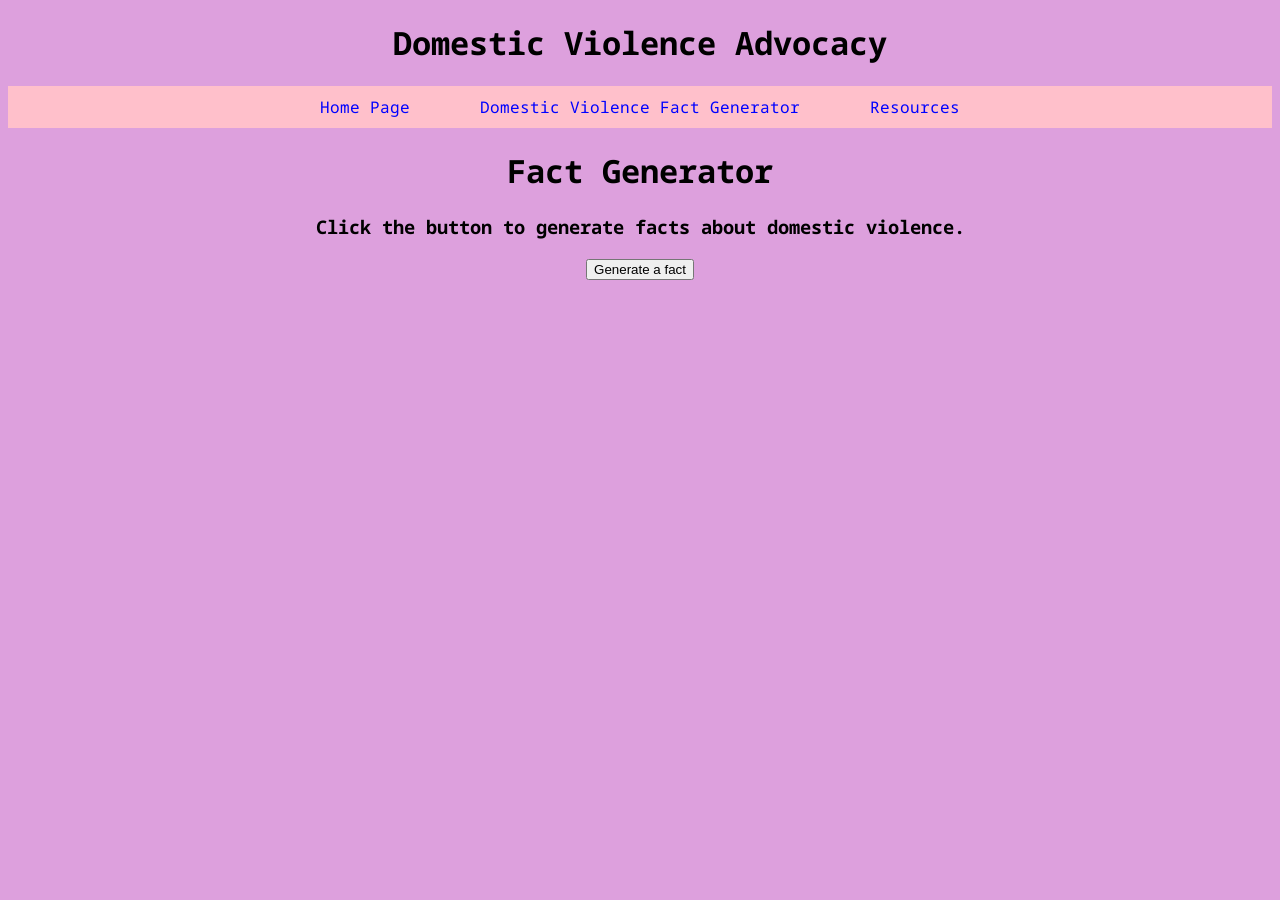
<file: generator.html>
<!DOCTYPE html>
<html>
<head>
    <link href="style.css" rel="stylesheet">
    <link rel="preconnect" href="https://fonts.googleapis.com">
    <link rel="preconnect" href="https://fonts.gstatic.com" crossorigin>
    <link href="https://fonts.googleapis.com/css2?family=Kaushan+Script&display=swap" rel="stylesheet">
    <link href="https://fonts.googleapis.com/css2?family=Noto+Sans+Mono:wght@100..900&display=swap" rel="stylesheet">

</head>
<body>
    <!--Title-->
    <h1>Domestic Violence Advocacy</h1>
    <nav> <!--Navigation bar-->
        <ul>
            <li><a href="index.html">Home Page</a></li>
            <li><a href="generator.html">Domestic Violence Fact Generator</a></li>
            <li><a href="resources.html">Resources</a></li>
        </ul>
    </nav>
    <main>
        <h1>Fact Generator</h1>
        <h3>Click the button to generate facts about domestic violence.</h3>
        <button id="generator">Generate a fact</button>
        <h4 id="fact"></h4>
    </main>
    <script src="script.js"></script>
</body>
</html>
</file>
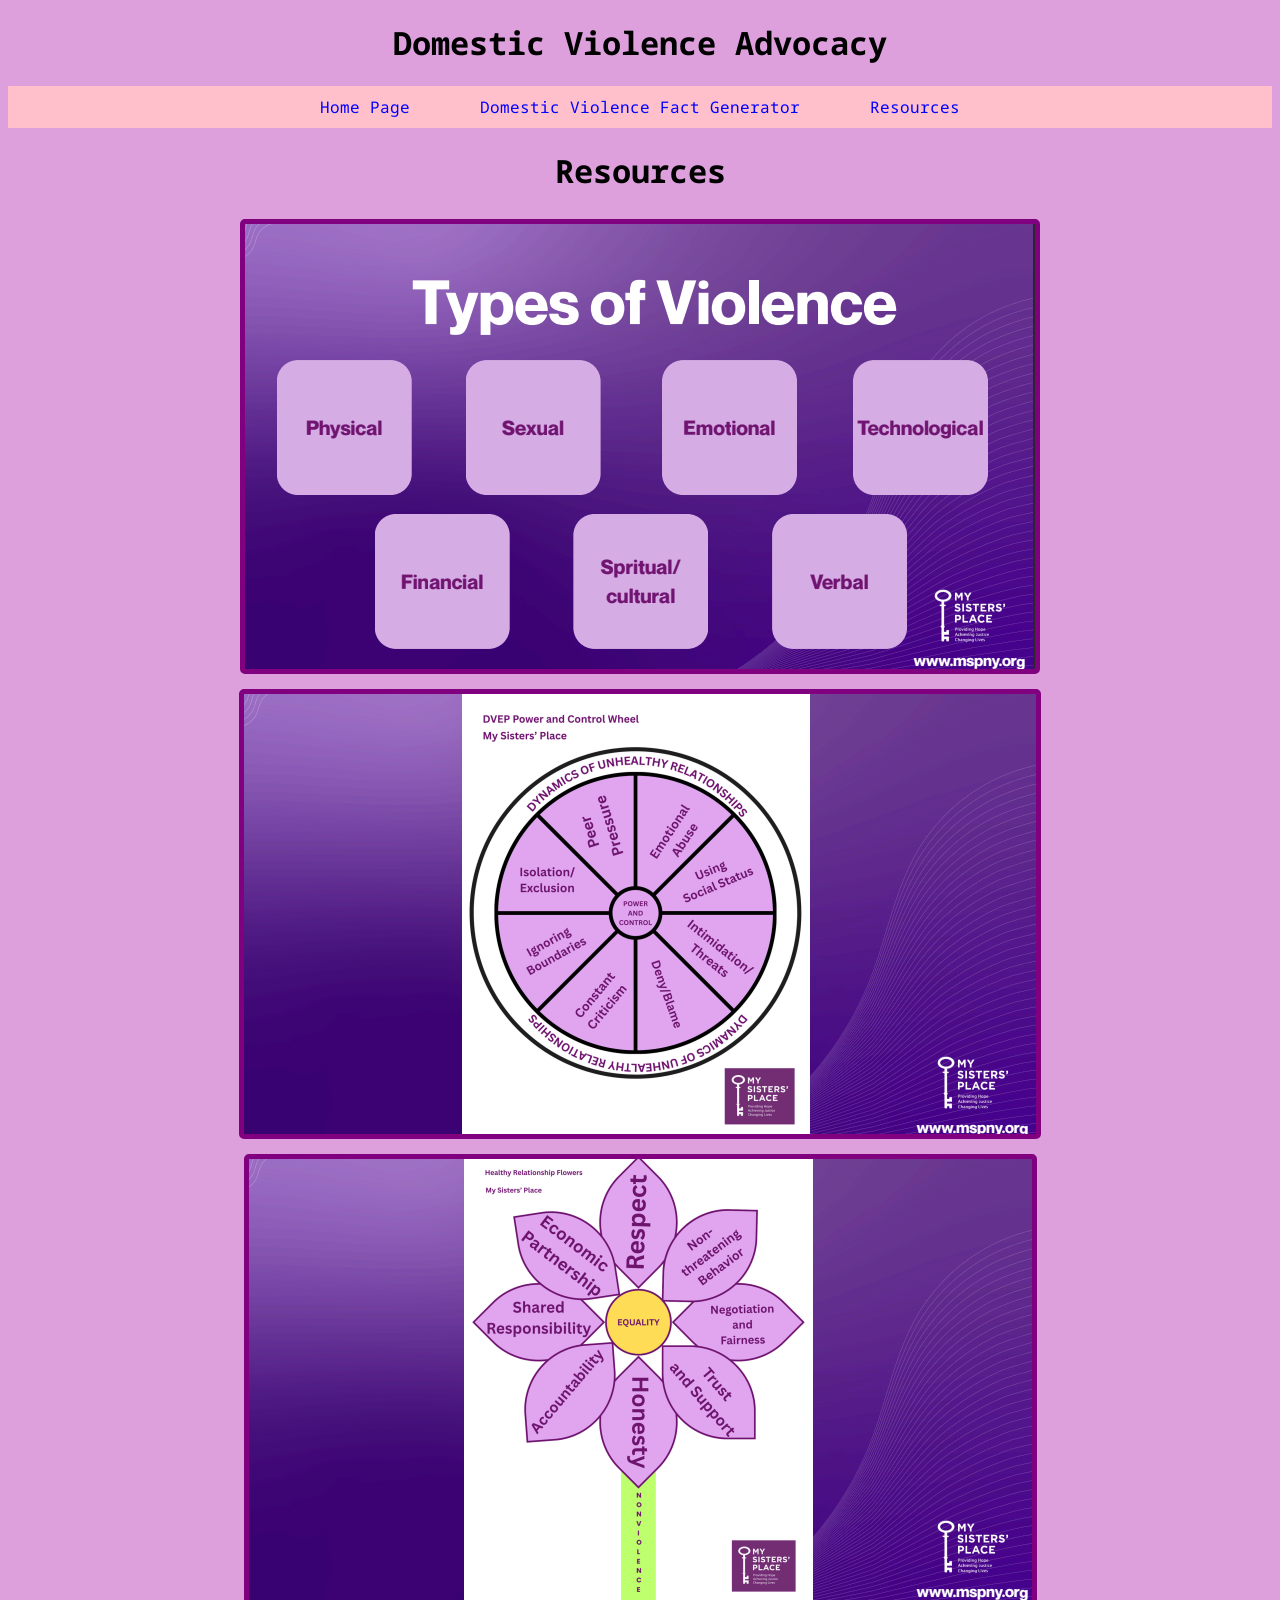
<file: resources.html>
<!DOCTYPE html>
<html>
<head>
    <link href="style.css" rel="stylesheet">
    <link rel="preconnect" href="https://fonts.googleapis.com">
    <link rel="preconnect" href="https://fonts.gstatic.com" crossorigin>
    <link href="https://fonts.googleapis.com/css2?family=Kaushan+Script&display=swap" rel="stylesheet">
    <link href="https://fonts.googleapis.com/css2?family=Noto+Sans+Mono:wght@100..900&display=swap" rel="stylesheet">

</head>
<body>
    <!--Title-->
    <h1>Domestic Violence Advocacy</h1>
    <nav> <!--Navigation bar-->
        <ul>
            <li><a href="index.html">Home Page</a></li>
            <li><a href="generator.html">Domestic Violence Fact Generator</a></li>
            <li><a href="resources.html">Resources</a></li>
        </ul>
    </nav>
    <main>
        <h1>Resources</h1>
        <!--Images for resources from My Sister's Place after I participated in their SAFER program for domestic violence advocacy-->
        <!--Included alt text for accessibility-->
        <img class="resources-images" src="dv1.png" alt="Types of Violence: Physical, Sexual, Emotional, Technological, Financial, Spiritual/Cultural, Verbal. From My Sister's Place at mspny.org.">
        <img class="resources-images" src="dv2.png" alt="Power and Control Wheel. Dynamics of Unhealthy Relationships: Peer Pressure, Emotional Abuse, Using Social Status, Intimidation/Threats, Deny/Blame, Constant Criticism, Ignoring Boundaries, Isolation/Exclusion. From My Sister's Place at mspny.org.">
        <img class="resources-images" src="dv3.png" alt="Healthy Relationship Flowers. The stem represents non-violence. The center represents equality. The petals represent Respect, Non-threatening Behavior, Negotiation and Fairness, Trust and Support, Honesty, Accountability, Shared Responsibility, and Economic Partnership. From My Sister's Place and mspny.org.">
    </main>
    <script src="script.js"></script>
</body>
</html>
</file>
<file: style.css>
/* Fonts */
.kaushan-script-regular {
  font-family: "Kaushan Script";
  font-weight: 400;
  font-style: normal;
}

.noto-sans-mono-para {
  font-family: "Noto Sans Mono", monospace;
  font-optical-sizing: auto;
  font-weight: 100;
  font-style: normal;
  font-variation-settings:
    "wdth" 100;
}

body {
    text-align: center;
    background: plum;
    font-family: "Noto Sans Mono";
}

/* Creates background for nav bar buttons */
ul {
    list-style-type: none;
    margin: 0;
    padding: 0;
    overflow: hidden;
    background-color: pink;
}

ul li {
    display: inline-block;
}

/* Creates button for nav bar and widens it */
ul li a {
    display: block;
    color: blue;
    padding: 10px 30px;
    text-decoration: 0; /* So there's no underline on the text */
}

ul li a:hover {
    background-color: rgb(212, 54, 107);
    color: white;
}

/* Makes the text not run to the edges of the screen */
.para {
    padding-left: 50px;
    padding-right: 50px;
    padding-top: 10px;
    padding-bottom: 10px;
    border-style: solid;
    border-color: rgb(239, 34, 239);
    border-width: 5px;
    background-color: rgb(239, 34, 239);
    width: 800px;
    margin: auto;
    margin-top: 10px;
    margin-bottom: 20px;
    border-radius: 10px;
}

/* Adds purple background to facts and removes line when button not clicked */
#fact {
    display: none;
    border-style: solid;
    border-color: rgb(239, 34, 239);
    background-color: rgb(239, 34, 239);
    border-width: 5px;
    border-radius: 10px;
    width: 500px;
    margin: auto;
    margin-top: 15px;
}

/* Shows fact when button is clicked */
#fact.show {
    display: block;
}

/* Made images the same size and next to each other */
.dv-images {
    width: 350px;
    height: 250px;
    object-fit: cover;
    margin: 10px;
    border-radius: 10px;
    border-color: purple;
    border-style: solid;
    border-width: 5px;
}

.resources-images {
    margin: 5px;
    border-color: purple;
    border-style: solid;
    border-width: 5px;
    border-radius: 5px;
}
</file>
